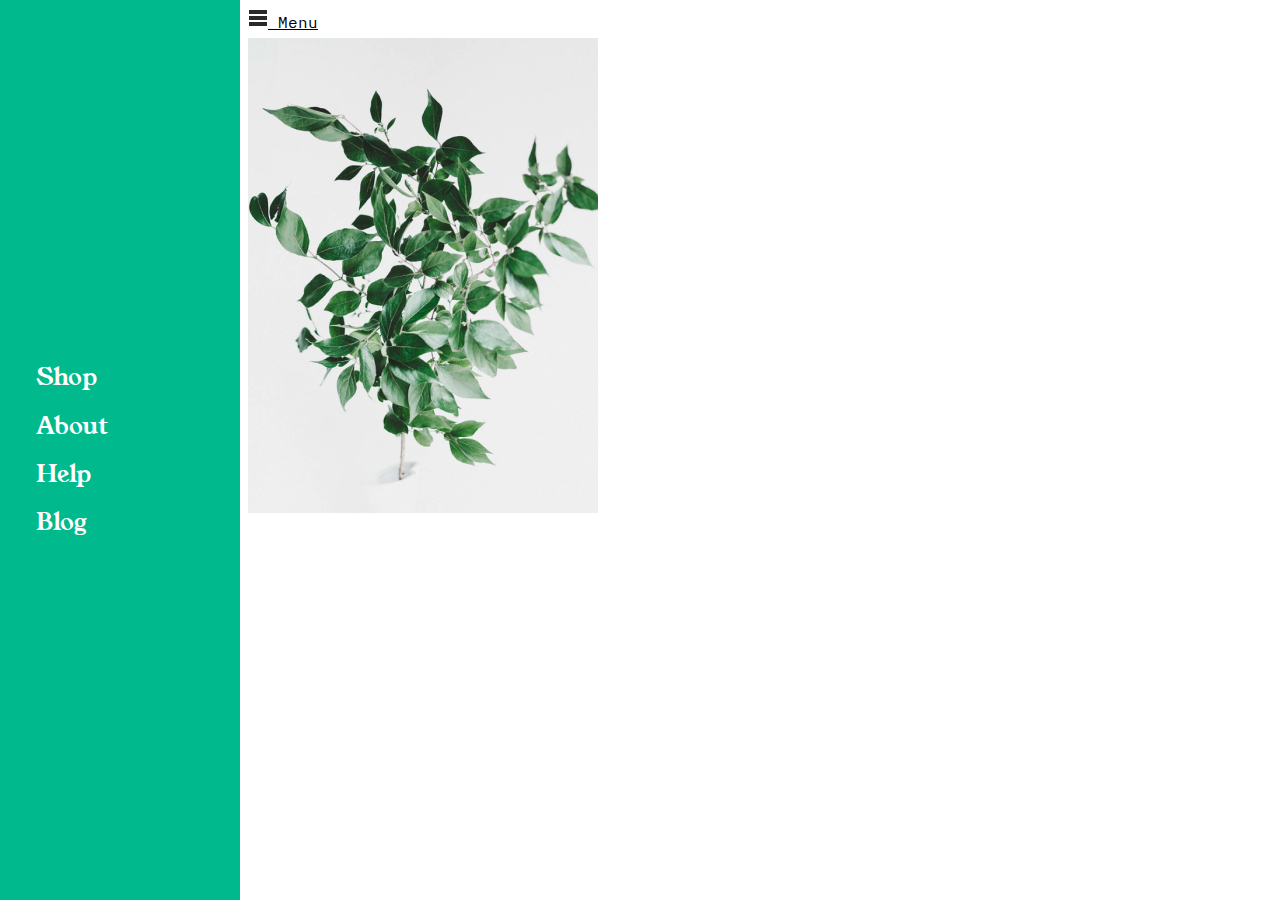
<file: superhi-projects/plant-life/final-code/index.html>
<!DOCTYPE html>
<html lang="en">
  <head>
    <meta charset="UTF-8" />
    <meta http-equiv="X-UA-Compatible" content="IE=edge" />
    <meta name="viewport" content="width=device-width, initial-scale=1.0" />
    <title>Document</title>
    <link rel="stylesheet" href="style.css">
  </head>
  <body>
    <nav>
      <a href="shop.html">Shop</a>
      <a href="about.html">About</a>
      <a href="help.html">Help</a>
      <a href="blog.html">Blog</a>
    </nav>

    <main>
      <a href="#" class="toggle-nav">
        <img src="menu.svg"/> Menu
      </a>
    <section>
      <img src="plant1.jpg" srcset="plant1.jpg, plant1-2x.jpg 2x">
    </section>
  </main>
  
  </body>
</html>
</file>
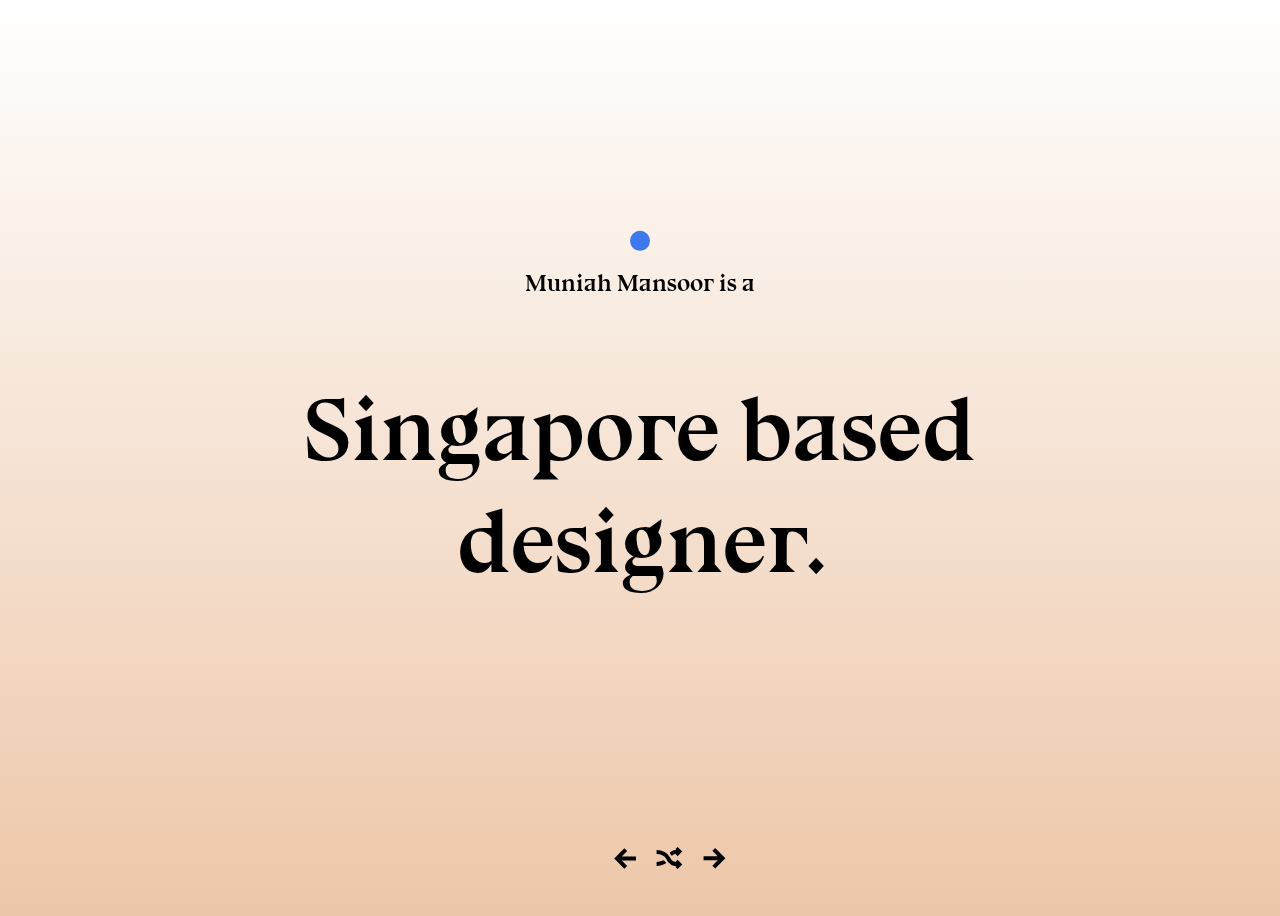
<file: superhi-projects/rose-culver/final-code/index.html>
<!DOCTYPE html>
<html lang="en">
<head>
    <meta charset="UTF-8">
    <meta http-equiv="X-UA-Compatible" content="IE=edge">
    <meta name="viewport" content="width=device-width, initial-scale=1.0">
    <title>Document</title>
    <link rel="stylesheet" href="style.css">

</head>
<body>
    <!-- section here -->
    <section>
       <div class="circle"></div>

       <h1>Muniah Mansoor is a</h1>
    <h2>Singapore based designer.</h2>
</section>

    <footer>
        <img src="prev.svg" class="prev">
        <img src="random.svg" class="random">
        <img src="next.svg" class="next">
    </footer> 

    <script src="pages.js"></script>
</body>
</html>
</file>
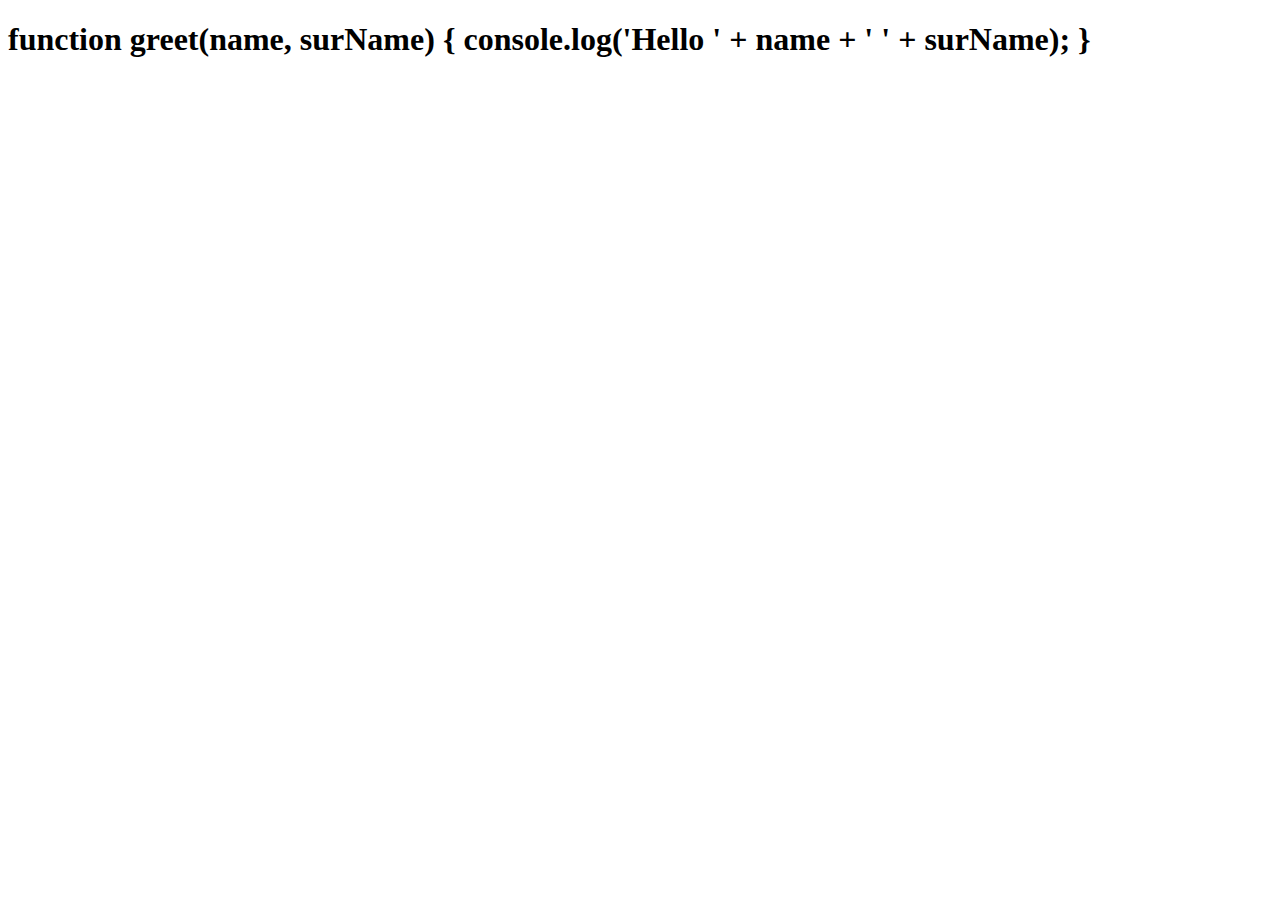
<file: about.html>
<!DOCTYPE html>
<html lang="en">
<head>
    <meta charset="UTF-8">
    <meta http-equiv="X-UA-Compatible" content="IE=edge">
    <meta name="viewport" content="width=device-width, initial-scale=1.0">
    <title>Document</title>

</head>
<body>
    <!---->
    <h1 id="greeting"></h1>

    <script src="about.js"></script>

</body>
</html>
</file>
<file: superhi-projects/plant-life/final-code/style.css>
@font-face {
  font-family: "IBM Plex Mono";
  src: url(ibm-plex-mono.woff2), url(ibm-plex-mono.woff);
}

@font-face {
  font-family: "Young Serif";
  src: url(youngserif.woff2), url(youngserif.woff);
}

body {
  font-family: "IBM Plex Mono";
  font size: 16px;
  line-height: 1.6;
  color: #2a2a2a;
}

h1  {
  font-size: 24px;
  font-weight: 700;
}

nav {
  position: fixed;
  top: 0;
  left: 0;
  width: 240px;
  height: 100vh;
  background-color: #00b98d;

  font-family: "Young Serif";
 font-size: 24px;

 display: flex;
 flex-direction: column;
 justify-content: center;

}

nav a {
  color: #fff;
  text-decoration: none;
  margin: 5px 36px 5px 36px;
}

a {
  color: #000;
}

main {
  position: relative;
  z-index: 1;
  background-color: #fff;
  min-height: 100vh;
 transform: translate(240px, 0);
}
</file>
<file: superhi-projects/rose-culver/final-code/style.css>
@font-face {
  font-family: 'Bluu Next';
  src: url(bluunext.woff2), url(bluunext.woff);
}

body {
  font-family: 'Bluu Next', 'Times New Roman', Times, serif;
  font-size: 24px;
  line-height: 1.25;

  background-color: #edc7a9;
  background-image: -webkit-linear-gradient(270deg, #fff, rgba(255, 255, 255, 0));
  color: #000 ;

  height: 100vh;

  transition: background-color 0.5s;
}


h1 {
  font-size: 24px;
  margin: 10px 0 10px 0;
}


h2 {
  font-size: 10vmin;
}


section {
  position: fixed;
  top: 50%;
  left: 50%;
  transform: translate(-50%, -50%);
  width: 60%;
  text-align: center;
}

section div.circle {
  width: 20px;
  height: 20px;
  background-color: #3e78ed;
  border-radius: 50%;
  display: inline-block; 

  transition: background-color 0.5s;
}

section a {
  color: #000;
}

footer {
  position: fixed;
  bottom: 0;
  left: 0;
  width: 100%;
  padding: 30px;
  display: flex;
  justify-content: center;
  align-items: center;

}

footer img {
  margin: 0 10px 0 10px;
  cursor: pointer;
}
</file>
